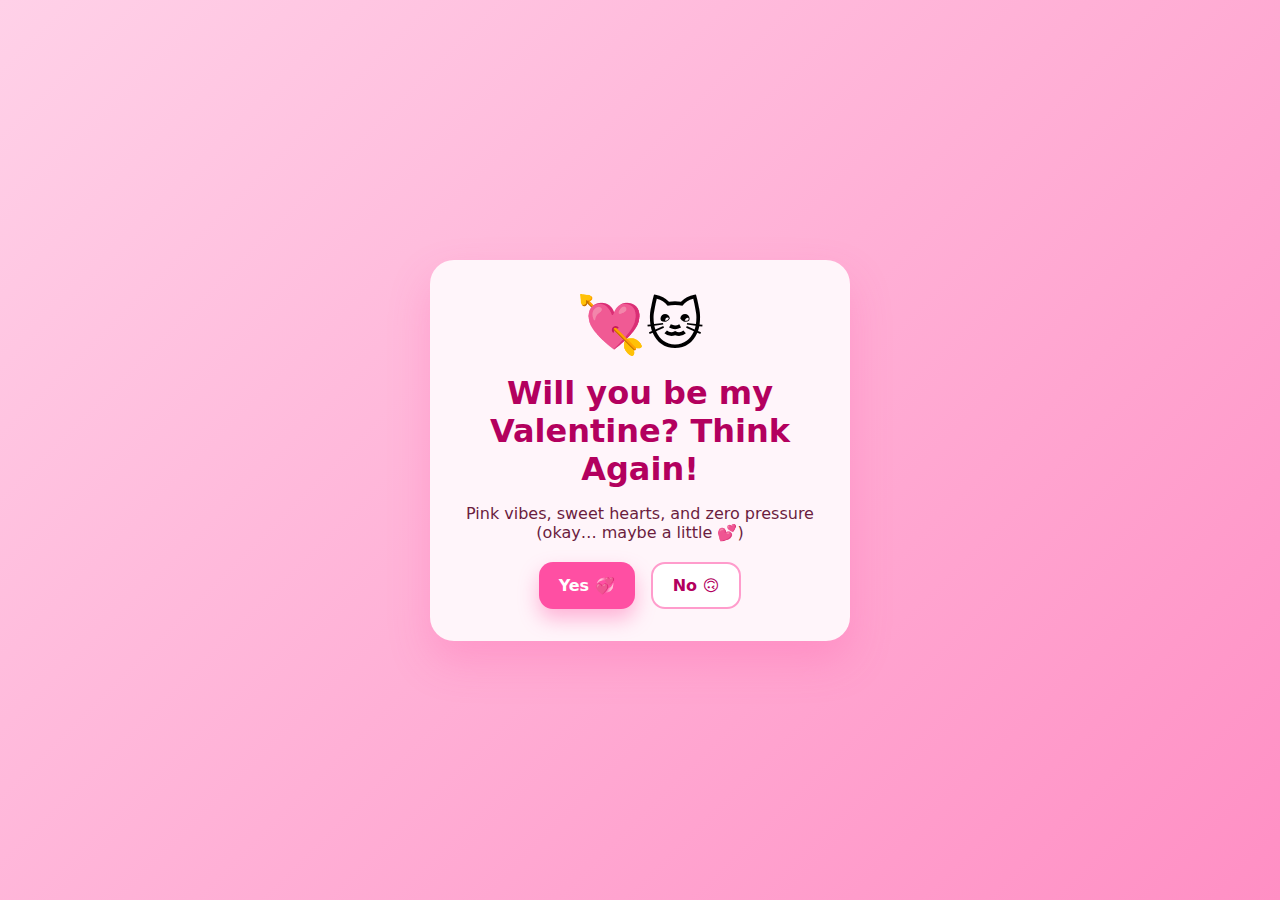
<file: index.html>
<!DOCTYPE html>
<html lang="en">
<head>
  <meta charset="UTF-8" />
  <meta name="viewport" content="width=device-width, initial-scale=1.0" />
  <title>Be My Valentine 💖</title>

  <!-- Link CSS -->
  <link rel="stylesheet" href="style.css" />
</head>
<body>
  <div class="card">
    <div class="emoji">💘🐱</div>

    <h1>Will you be my Valentine? Think Again!</h1>
    <p class="subtitle">
      Pink vibes, sweet hearts, and zero pressure (okay… maybe a little 💕)
    </p>

    <div class="buttons">
      <button id="yes">Yes 💞</button>
      <button id="no">No 🙃</button>
    </div>

    <div id="result" class="result hidden">
      <h2>YAY!!! 💖✨</h2>
      <p>You just made this page very happy 🥰</p>
      <div class="celebrate">💝🌸🍓</div>
    </div>
  </div>

  <script>
    const yesBtn = document.getElementById("yes");
    const noBtn = document.getElementById("no");
    const result = document.getElementById("result");

    yesBtn.addEventListener("click", () => {
      result.classList.remove("hidden");
      yesBtn.textContent = "Yessss 💘";
    });

    noBtn.addEventListener("mouseenter", () => {
      const x = Math.random() * 200 - 100;
      const y = Math.random() * 100 - 50;
      noBtn.style.transform = `translate(${x}px, ${y}px)`;
    });
  </script>
</body>
</html>
</file>
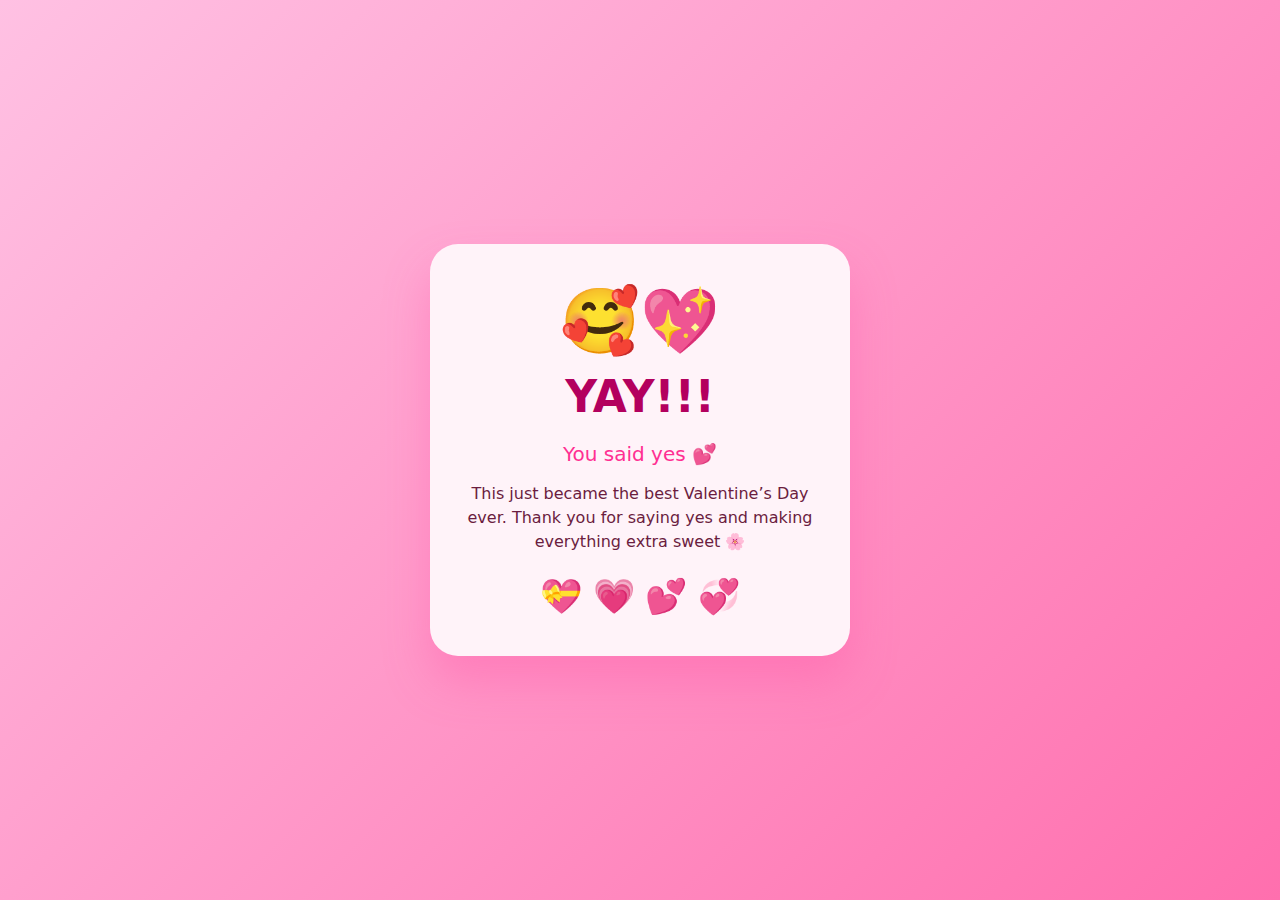
<file: yes.html>
<!DOCTYPE html>
<html lang="en">
<head>
  <meta charset="UTF-8" />
  <meta name="viewport" content="width=device-width, initial-scale=1.0" />
  <title>You Said Yes 💘</title>
  <link rel="stylesheet" href="yes.css" />
</head>
<body>
  <div class="container">
    <div class="emoji">🥰💖</div>

    <h1>YAY!!!</h1>
    <p class="subtitle">You said yes 💕</p>

    <p class="message">
      This just became the best Valentine’s Day ever.
      Thank you for saying yes and making everything extra sweet 🌸
    </p>

    <div class="hearts">💝 💗 💕 💞</div>
  </div>
</body>
</html>
</file>
<file: style.css>
* {
  box-sizing: border-box;
  font-family: "Segoe UI", system-ui, sans-serif;
}

body {
  margin: 0;
  min-height: 100vh;
  display: flex;
  align-items: center;
  justify-content: center;
  background: linear-gradient(135deg, #ffd1e8, #ff8fc4);
}

.card {
  background: #fff5fa;
  padding: 32px 28px;
  border-radius: 24px;
  width: 90%;
  max-width: 420px;
  text-align: center;
  box-shadow: 0 20px 40px rgba(255, 79, 163, 0.25);
}

.emoji {
  font-size: 56px;
}

h1 {
  color: #b3005e;
  margin: 16px 0 8px;
}

.subtitle {
  color: #6b1d3f;
  margin-bottom: 20px;
}

.buttons {
  display: flex;
  gap: 16px;
  justify-content: center;
}

button {
  padding: 12px 20px;
  border-radius: 14px;
  border: none;
  font-size: 16px;
  font-weight: 600;
  cursor: pointer;
  transition: transform 0.15s ease, box-shadow 0.15s ease;
}

#yes {
  background: #ff4fa3;
  color: white;
  box-shadow: 0 10px 20px rgba(255, 79, 163, 0.4);
}

#yes:hover {
  transform: translateY(-2px);
}

#no {
  background: #ffffff;
  color: #b3005e;
  border: 2px solid #ff9ccc;
}

.result {
  margin-top: 24px;
  padding: 16px;
  background: #ffe6f1;
  border-radius: 16px;
}

.hidden {
  display: none;
}

.celebrate {
  font-size: 36px;
  margin-top: 8px;
}
</file>
<file: yes.css>
* {
  box-sizing: border-box;
  font-family: "Segoe UI", system-ui, sans-serif;
}

body {
  margin: 0;
  min-height: 100vh;
  background: linear-gradient(135deg, #ffc1e3, #ff6fae);
  display: flex;
  align-items: center;
  justify-content: center;
}

.container {
  background: #fff3f9;
  padding: 40px 32px;
  border-radius: 28px;
  text-align: center;
  max-width: 420px;
  box-shadow: 0 25px 45px rgba(255, 79, 163, 0.35);
}

.emoji {
  font-size: 64px;
}

h1 {
  font-size: 44px;
  color: #b3005e;
  margin: 12px 0 4px;
}

.subtitle {
  font-size: 20px;
  color: #ff2f92;
  margin-bottom: 16px;
}

.message {
  font-size: 16px;
  color: #6b1d3f;
  line-height: 1.5;
}

.hearts {
  font-size: 34px;
  margin-top: 22px;
}
</file>
